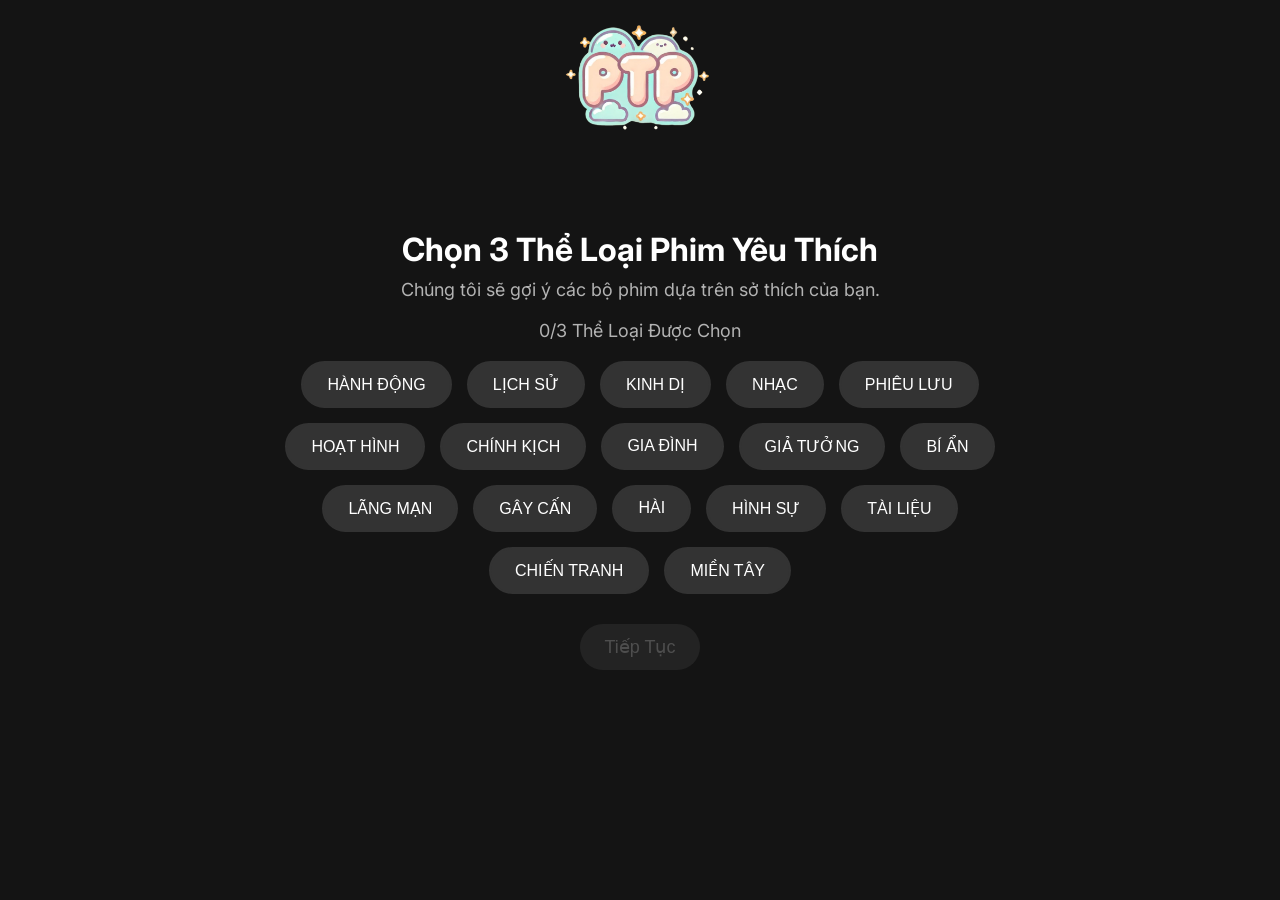
<file: web/main/frontend/select_genres.html>
<!DOCTYPE html>
<html lang="vi">
<head>
    <meta charset="UTF-8">
    <meta name="viewport" content="width=device-width, initial-scale=1.0">
    <title>Chọn Thể Loại Phim</title>
    <link rel="stylesheet" href="./select_genres.css">
    <link rel="stylesheet" href="https://cdnjs.cloudflare.com/ajax/libs/font-awesome/6.5.1/css/all.min.css">
    <link href="https://fonts.googleapis.com/css2?family=Inter:wght@400;700&display=swap" rel="stylesheet">
</head>
<body>
    <!-- Header -->
    <header class="header">
        <div class="logo">
            <img src="logo_web.png" alt="Logo" />
        </div>
    </header>

    <!-- Main Section -->
    <main class="genre-selection">
        <!-- Instructions -->
        <div class="instruction-container">
            <h1>Chọn 3 Thể Loại Phim Yêu Thích</h1>
            <p>Chúng tôi sẽ gợi ý các bộ phim dựa trên sở thích của bạn.</p>
            <p id="selection-progress" class="selection-progress">0/3 Thể Loại Được Chọn</p>
        </div>

        <!-- Genre Buttons -->
        <div class="genres-container">
            <button class="genre-button" data-genre="Action">Hành động</button>
            <button class="genre-button" data-genre="History">Lịch Sử</button>
            <button class="genre-button" data-genre="Horror">Kinh Dị</button>
            <button class="genre-button" data-genre="Music">Nhạc</button>
            <button class="genre-button" data-genre="Adventure">Phiêu Lưu</button>
            <button class="genre-button" data-genre="Animation">Hoạt Hình</button>
            <button class="genre-button" data-genre="Drama">Chính Kịch</button>
            <button class="genre-button" data-genre="Family">Gia Đình</button>
            <button class="genre-button" data-genre="Fantasy">Giả Tưởng</button>
            <button class="genre-button" data-genre="Mystery">Bí Ẩn</button>
            <button class="genre-button" data-genre="Romance">Lãng Mạn</button>
            <button class="genre-button" data-genre="Thriller">Gây Cấn</button>
            <button class="genre-button" data-genre="Comedy">Hài</button>
            <button class="genre-button" data-genre="Crime">Hình Sự</button>
            <button class="genre-button" data-genre="Documentary">Tài Liệu</button>
            <button class="genre-button" data-genre="War">Chiến Tranh</button>
            <button class="genre-button" data-genre="Western">Miền Tây</button>
        </div>

        <!-- Continue Button -->
<div class="continue-container">
    <button id="continue-button">Tiếp Tục</button>
</div>
    </main>

    <!-- JavaScript -->
    <script src="./select_genres.js"></script>
</body>
</html>
</file>
<file: web/main/frontend/select_genres.css>
/* Reset styles */
* {
    margin: 0;
    padding: 0;
    box-sizing: border-box;
}

body {
    font-family: 'Inter', sans-serif;
    background-color: #141414;
    color: #ffffff;
    overflow-x: hidden;
}

.header {
    display: flex;
    justify-content: center;
    padding: 20px 0;
}

.logo img {
    width: 150px;
}

/* Main Section Styling */
.genre-selection {
    text-align: center;
    margin: 50px auto;
    max-width: 800px;
    padding: 20px;
}

.instruction-container h1 {
    font-size: 32px;
    margin-bottom: 10px;
    color: #ffffff;
}

.instruction-container p {
    font-size: 18px;
    color: #b3b3b3;
    margin-bottom: 20px;
}

/* Genre Buttons */
.genres-container {
    display: flex;
    flex-wrap: wrap;
    gap: 15px;
    justify-content: center;
    margin-bottom: 30px;
}

.genre-button {
    background-color: #333333;
    color: #ffffff;
    border: 2px solid #333333;
    border-radius: 50px;
    padding: 12px 24px;
    font-size: 16px;
    text-transform: uppercase;
    cursor: pointer;
    transition: all 0.3s ease-in-out;
}

.genre-button:hover, .genre-button.selected {
    background-color: #e50914;
    border-color: #e50914;
    color: #ffffff;
    transform: scale(1.05);
    box-shadow: 0px 4px 8px rgba(229, 9, 20, 0.5);
}

/* Continue Button */
.continue-container {
    display: flex;
    justify-content: center;
    margin-top: 20px;
}

/* Continue Button */
#continue-button {
    background-color: #333333;
    color: #888888;
    border: none;
    border-radius: 30px;
    padding: 12px 24px;
    font-size: 18px;
    cursor: not-allowed;
    transition: all 0.3s ease;
    opacity: 0.5;
}

#continue-button.active {
    background-color: #e50914; /* Màu đỏ khi kích hoạt */
    color: #ffffff;
    cursor: pointer;
    opacity: 1;
}

#continue-button.active:hover {
    background-color: #f40612;
    transform: scale(1.05);
}

/* Responsive Styling */
@media (max-width: 768px) {
    .instruction-container h1 {
        font-size: 26px;
    }

    .genre-button {
        font-size: 14px;
        padding: 10px 18px;
    }

    #continue-button {
        font-size: 16px;
    }
}
</file>
